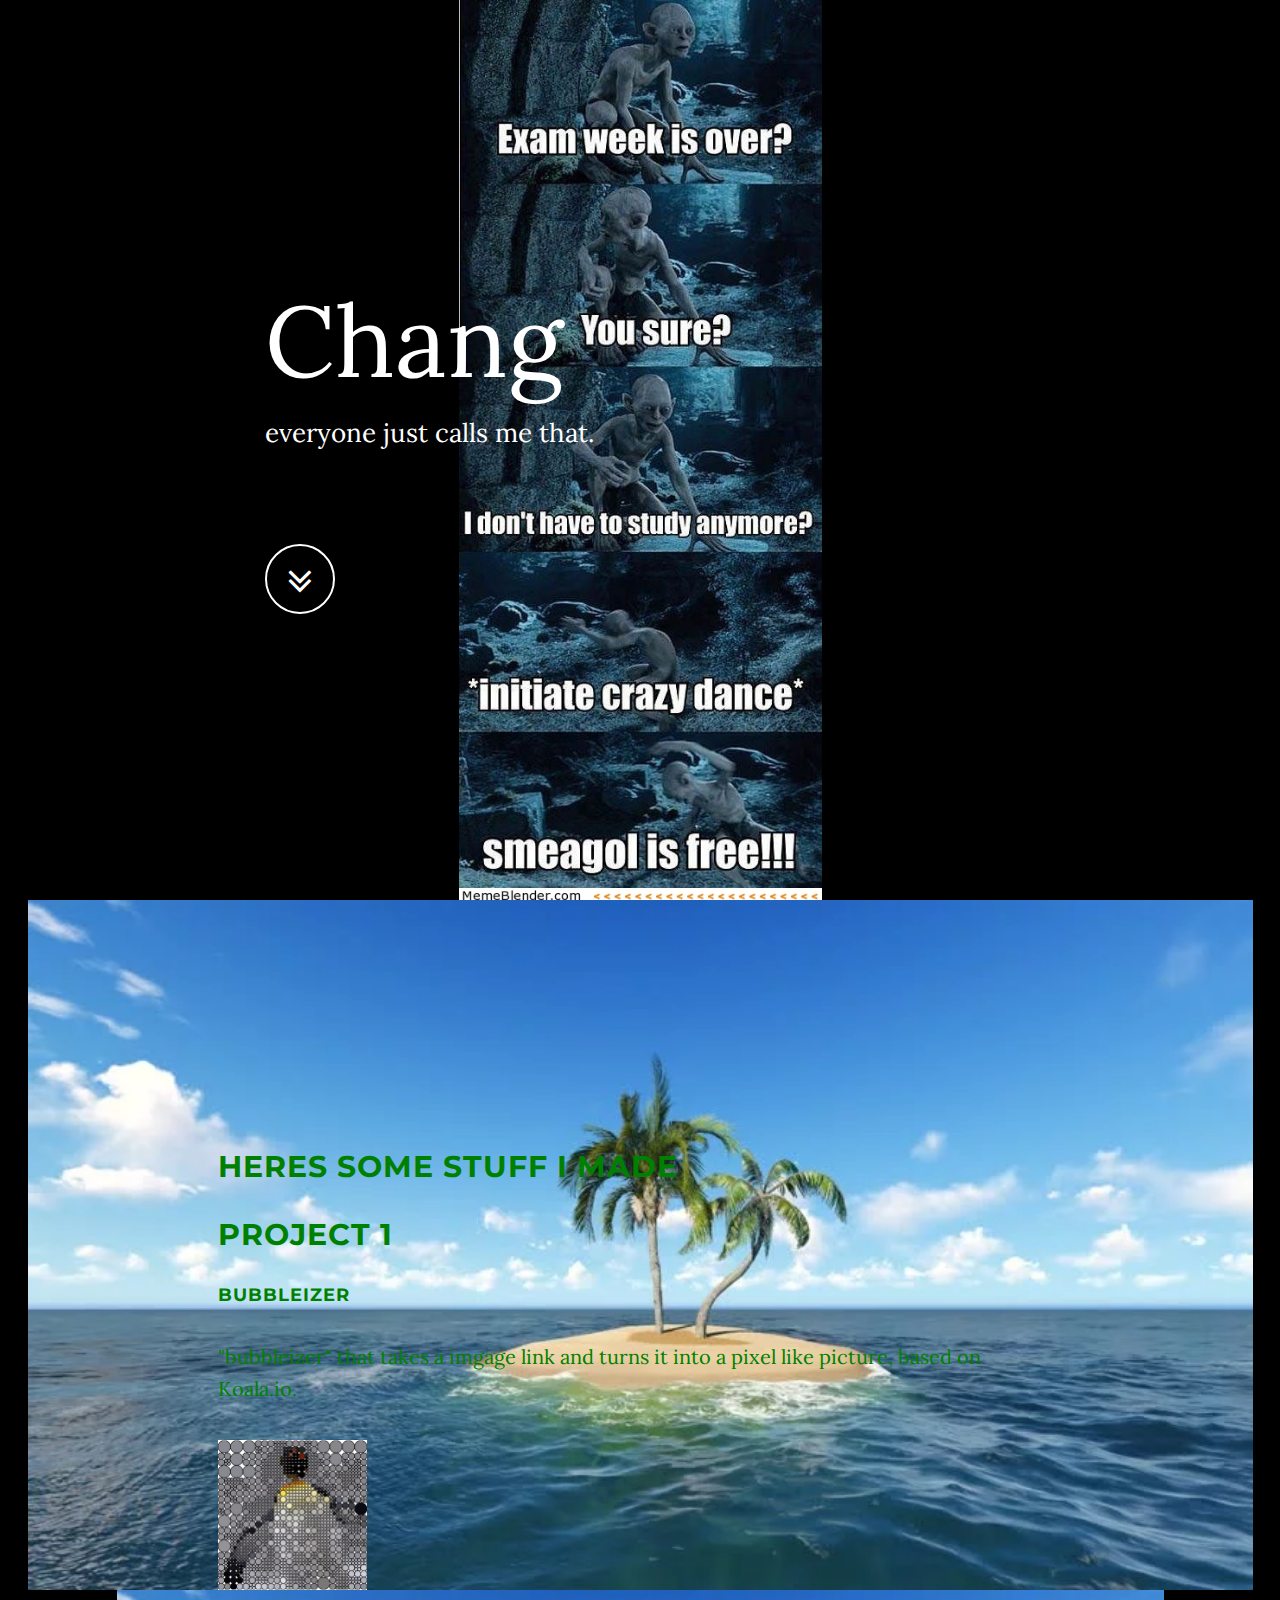
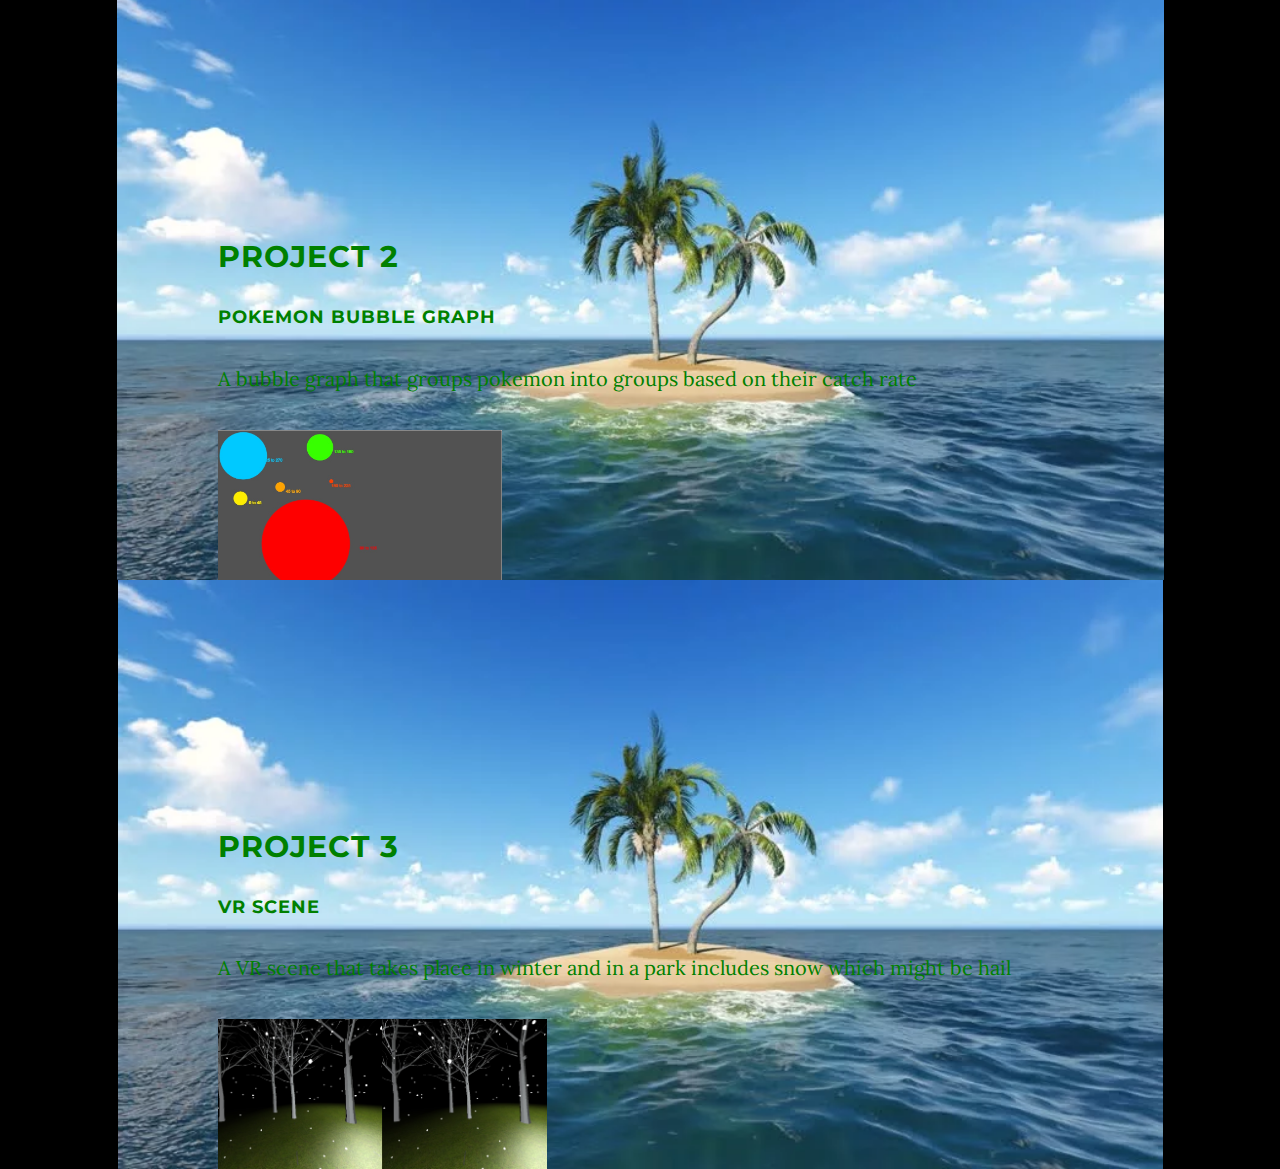
<file: index.html>
<!DOCTYPE html>
<html lang="en">

<head>

  <meta charset="utf-8">
  <meta http-equiv="X-UA-Compatible" content="IE=edge">
  <meta name="viewport" content="width=device-width, initial-scale=1">
  <meta name="description" content="">
  <meta name="author" content="">

  <title>Grayscale - Start Bootstrap Theme</title>

  <!-- Bootstrap Core CSS -->
  <link href="vendor/bootstrap/css/bootstrap.min.css" rel="stylesheet">

  <!-- Custom Fonts -->
  <link href="vendor/font-awesome/css/font-awesome.min.css" rel="stylesheet" type="text/css">
  <link href="https://fonts.googleapis.com/css?family=Lora:400,700,400italic,700italic" rel="stylesheet" type="text/css">
  <link href="https://fonts.googleapis.com/css?family=Montserrat:400,700" rel="stylesheet" type="text/css">

  <!-- Theme CSS -->
  <link href="css/grayscale.css" rel="stylesheet">

  <!-- HTML5 Shim and Respond.js IE8 support of HTML5 elements and media queries -->
  <!-- WARNING: Respond.js doesn't work if you view the page via file:// -->
  <!--[if lt IE 9]>
        <script src="https://oss.maxcdn.com/libs/html5shiv/3.7.0/html5shiv.js"></script>
        <script src="https://oss.maxcdn.com/libs/respond.js/1.4.2/respond.min.js"></script>
    <![endif]-->

</head>

<body id="page-top" data-spy="scroll" data-target=".navbar-fixed-top">

  <!-- Intro Header -->
  <header class="intro">
    <div class="intro-body">
      <div class="container">
        <div class="row">
          <div class="col-md-8 col-md-offset-2">
            <h10 class="brand-heading">Chang</h1>
              <p class="intro-text">everyone just calls me that.</p>
              <a href="#about" class="btn btn-circle page-scroll">
                <i class="fa fa-angle-double-down animated"></i>
              </a>
          </div>
        </div>
      </div>
    </div>
  </header>

  <!-- About Section -->
  <section id="about" class="container content-section text-center">
    <div class="row">
      <div class="col-lg-8 col-lg-offset-2">
        <h2>Heres some stuff I made</h2>
        <h2>Project 1</h2>
        <h4>Bubbleizer</h4>
        <p> "bubbleizer" that takes a imgage link and turns it into a pixel like picture, based on Koala.io.
        </p>
        <a href="bubbles/index.html"><img src="img/bubbles.jpg" height="150px"></a>
        <br>


      </div>
    </div>
  </section>
  <!-- About Section -->
  <section id="about" class="container content-section text-center">
    <div class="row">
      <div class="col-lg-8 col-lg-offset-2">
        <h2>Project 2</h2>
        <h4>Pokemon bubble graph</h4>
        <p>A bubble graph that groups pokemon into groups based on their catch rate </p>
        <a href="pokemon/index.html"><img src="img/pokemon.jpg" height="150px"></a>
      </div>
    </div>
  </section>
  <!-- About Section -->
  <section id="under" class="under content-section text-center">
    <div class="row">
      <div class="col-lg-8 col-lg-offset-2">
        <h2>Project 3</h2>
        <h4>VR scene</h4>
        <p> A VR scene that takes place in winter and in a park includes snow which might be hail </p>
        <a href="vr stuff/index.html"><img src="img/VR.jpg" height="150px"></a>
      </div>
    </div>
  </section>
</body>

</html>
</file>
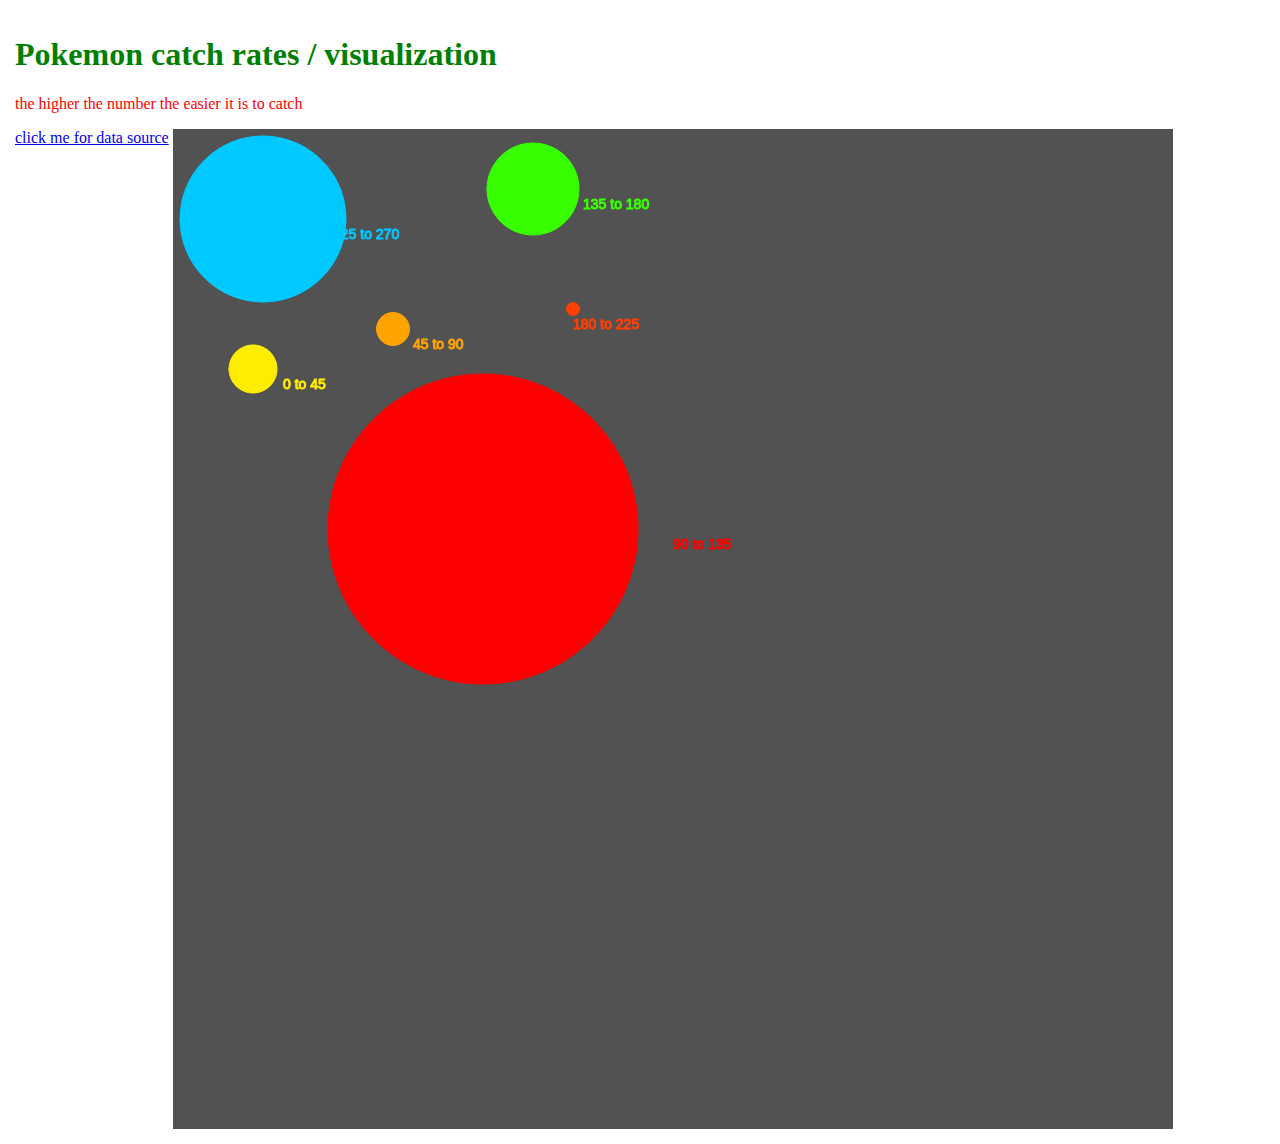
<file: pokemon/index.html>
<!DOCTYPE html>
<html>
  <head>
    <meta charset="UTF-8">
    <title>pokemon</title>
    <script src="libraries/p5.js" type="text/javascript"></script>

    <script src="libraries/p5.dom.js" type="text/javascript"></script>
    <script src="libraries/p5.sound.js" type="text/javascript"></script>

    <script src="sketch.js" type="text/javascript"></script>

    <style> body {padding: 0; margin: 0;} canvas {vertical-align: top;} </style>
    <link rel="stylesheet" type="text/css" href="stylesheet.css" />
  </head>
  <body>
    <h1>Pokemon catch rates / visualization</h1>
    <p>
      the higher the number the easier it is to catch
      </p>
      <a href="https://github.com/dariusk/corpora/blob/master/data/games/pokemon.json">click me for data source</a>
  </body>
</html>
</file>
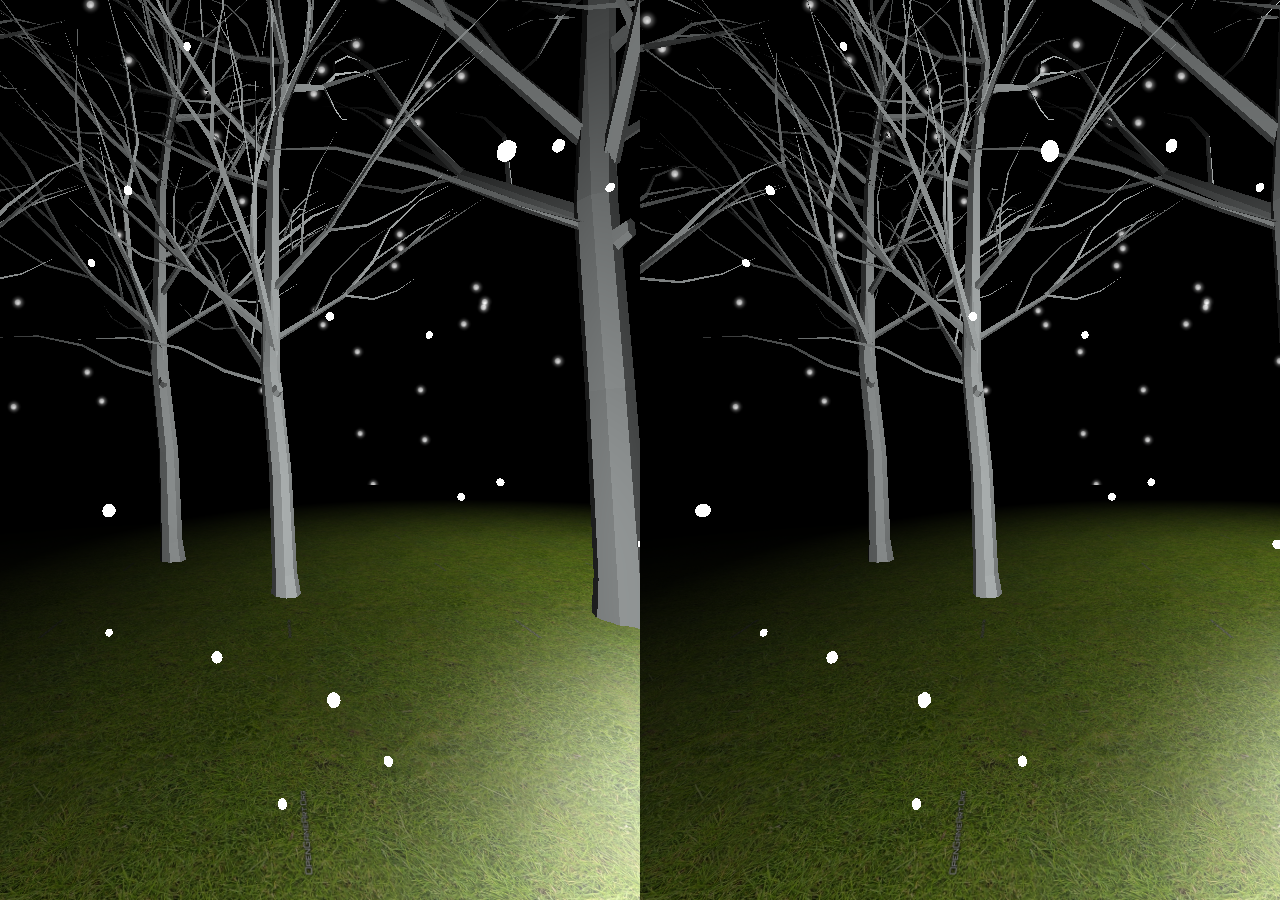
<file: vr stuff/index.html>
<!DOCTYPE html>
<html lang="en">
  <head>
    <title>Google Cardboard Web App</title>
    <meta http-equiv="Content-Type" content="text/html; charset=utf-8" />
    <meta name="viewport" content="width=device-width, user-scalable=no, minimum-scale=1.0, maximum-scale=1.0">
    <style>
      body {
        margin: 0px;
        overflow: hidden;
      }
      #webglviewer {
        bottom: 0;
        left: 0;
        position: absolute;
        right: 0;
        top: 0;
      }
    </style>
  </head>
  <body>
    <div id="webglviewer"></div>
    <script src="./js/three.min.js"></script>
    <script src="./js/StereoEffect.js"></script>
    <script src="./js/DeviceOrientationControls.js"></script>
    <script src="./js/OrbitControls.js"></script>
    <script src="./js/helvetiker_regular.typeface.js"></script>
    <script src="./js/STLLoader.js"></script>

    <script src="script.js"></script>
  </body>
</html>
</file>
<file: pokemon/stylesheet.css>
body {
  padding: 15px;
}
h1 {
  color: green;
  font-family: times;
  font-size: 200%;
}
p  {
  color: red;
  font-family: times ;
  font-size: 100%;
}
</file>
<file: css/grayscale.css>
/*!
 * Start Bootstrap - Grayscale v3.3.7+1 (http://startbootstrap.com/template-overviews/grayscale)
 * Copyright 2013-2016 Start Bootstrap
 * Licensed under MIT (https://github.com/BlackrockDigital/startbootstrap/blob/gh-pages/LICENSE)
 */
body {
  width: 100%;
  height: 100%;
  font-family: "Lora", "Helvetica Neue", Helvetica, Arial, sans-serif;
  color: white;
  background-color: black;
}
html {
  width: 100%;
  height: 100%;
}
h1,
h2,
h3,
h4,
h5,
h6 {
  margin: 0 0 35px;
  text-transform: uppercase;
  font-family: "Montserrat", "Helvetica Neue", Helvetica, Arial, sans-serif;
  font-weight: 700;
  letter-spacing: 1px;
}
p {
  margin: 0 0 25px;
  font-size: 18px;
  line-height: 1.5;
}
@media (min-width: 768px) {
  p {
    margin: 0 0 35px;
    font-size: 20px;
    line-height: 1.6;
  }
}
a {
  color: #42DCA3;
  -webkit-transition: all 0.2s ease-in-out;
  -moz-transition: all 0.2s ease-in-out;
  transition: all 0.2s ease-in-out;
}
a:hover,
a:focus {
  text-decoration: none;
  color: #1d9b6c;
}
.light {
  font-weight: 400;
}
.navbar-custom {
  margin-bottom: 0;
  border-bottom: 1px solid rgba(255, 255, 255, 0.3);
  text-transform: uppercase;
  font-family: "Montserrat", "Helvetica Neue", Helvetica, Arial, sans-serif;
  background-color: black;
}
.navbar-custom .navbar-toggle {
  color: white;
  background-color: rgba(255, 255, 255, 0.2);
  font-size: 12px;
}
.navbar-custom .navbar-toggle:focus,
.navbar-custom .navbar-toggle:active {
  outline: none;
}
.navbar-custom .navbar-brand {
  font-weight: 700;
}
.navbar-custom .navbar-brand:focus {
  outline: none;
}
.navbar-custom a {
  color: white;
}
.navbar-custom .nav li a {
  -webkit-transition: background 0.3s ease-in-out;
  -moz-transition: background 0.3s ease-in-out;
  transition: background 0.3s ease-in-out;
}
.navbar-custom .nav li a:hover {
  color: rgba(255, 255, 255, 0.8);
  outline: none;
  background-color: transparent;
}
.navbar-custom .nav li a:focus,
.navbar-custom .nav li a:active {
  outline: none;
  background-color: transparent;
}
.navbar-custom .nav li.active {
  outline: none;
}
.navbar-custom .nav li.active a {
  background-color: rgba(255, 255, 255, 0.3);
}
.navbar-custom .nav li.active a:hover {
  color: white;
}
@media (min-width: 768px) {
  .navbar-custom {
    padding: 20px 0;
    border-bottom: none;
    letter-spacing: 1px;
    background: transparent;
    -webkit-transition: background 0.5s ease-in-out, padding 0.5s ease-in-out;
    -moz-transition: background 0.5s ease-in-out, padding 0.5s ease-in-out;
    transition: background 0.5s ease-in-out, padding 0.5s ease-in-out;
  }
  .navbar-custom.top-nav-collapse {
    padding: 0;
    background: black;
    border-bottom: 1px solid rgba(255, 255, 255, 0.3);
  }
}
.intro {
  display: table;
  width: 100%;
  height: auto;
  padding: 100px 0;
  text-align: bottom;
  color: white;
  background: url(../img/exam.jpg) no-repeat bottom center scroll;
  background-color: black;
  -webkit-background-size: cover;
  -moz-background-size: cover;
  background-size: contain;
  -o-background-size: cover;
}
.intro .intro-body {
  display: table-cell;
  vertical-align: middle;
}
.intro .intro-body .brand-heading {
  font-size: 40px;
}
.intro .intro-body .intro-text {
  font-size: 18px;
}
@media (min-width: 768px) {
  .intro {
    height: 100%;
    padding: 0;
  }
  .intro .intro-body .brand-heading {
    font-size: 100px;
  }
  .intro .intro-body .intro-text {
    font-size: 26px;
  }
}
.btn-circle {
  width: 70px;
  height: 70px;
  margin-top: 15px;
  padding: 7px 16px;
  border: 2px solid white;
  border-radius: 100% !important;
  font-size: 40px;
  color: white;
  background: transparent;
  -webkit-transition: background 0.3s ease-in-out;
  -moz-transition: background 0.3s ease-in-out;
  transition: background 0.3s ease-in-out;
}
.btn-circle:hover,
.btn-circle:focus {
  outline: none;
  color: white;
  background: rgba(255, 255, 255, 0.1);
}
.btn-circle i.animated {
  -webkit-transition-property: -webkit-transform;
  -webkit-transition-duration: 1s;
  -moz-transition-property: -moz-transform;
  -moz-transition-duration: 1s;
}
.btn-circle:hover i.animated {
  -webkit-animation-name: pulse;
  -moz-animation-name: pulse;
  -webkit-animation-duration: 1.5s;
  -moz-animation-duration: 1.5s;
  -webkit-animation-iteration-count: infinite;
  -moz-animation-iteration-count: infinite;
  -webkit-animation-timing-function: linear;
  -moz-animation-timing-function: linear;
}
@-webkit-keyframes pulse {
  0% {
    -webkit-transform: scale(1);
    transform: scale(1);
  }
  50% {
    -webkit-transform: scale(1.2);
    transform: scale(1.2);
  }
  100% {
    -webkit-transform: scale(1);
    transform: scale(1);
  }
}
@-moz-keyframes pulse {
  0% {
    -moz-transform: scale(1);
    transform: scale(1);
  }
  50% {
    -moz-transform: scale(1.2);
    transform: scale(1.2);
  }
  100% {
    -moz-transform: scale(1);
    transform: scale(1);
  }
}
.content-section {
  display: top;
  width: 100%;
  height: auto;
  padding: 0px 0;
  text-align: left;
  color: green;
  padding-top: 0px;
    background: url(../img/why.jpg) no-repeat bottom center scroll;
      -webkit-background-size: cover;
  -moz-background-size: cover;
  background-size: contain;
  -o-background-size: cover;

}
.download-section {
  width: 100%;
  padding: 50px 0;
  color: white;
  background: url(../img/downloads-bg.jpg) no-repeat center center scroll;
  background-color: black;
  -webkit-background-size: cover;
  -moz-background-size: cover;
  background-size: cover;
  -o-background-size: cover;
}
#map {
  width: 100%;
  height: 200px;
  margin-top: 100px;
}
@media (min-width: 767px) {
  .content-section {
    padding-top: 250px;
  }
  .download-section {
    padding: 100px 0;
  }
  #map {
    height: 400px;
    margin-top: 250px;
  }
}
.btn {
  text-transform: uppercase;
  font-family: "Montserrat", "Helvetica Neue", Helvetica, Arial, sans-serif;
  font-weight: 400;
  -webkit-transition: all 0.3s ease-in-out;
  -moz-transition: all 0.3s ease-in-out;
  transition: all 0.3s ease-in-out;
  border-radius: 0;
}
.btn-default {
  border: 1px solid #42DCA3;
  color: #42DCA3;
  background-color: transparent;
}
.btn-default:hover,
.btn-default:focus {
  border: 1px solid #42DCA3;
  outline: none;
  color: black;
  background-color: #42DCA3;
}
ul.banner-social-buttons {
  margin-top: 0;
}
@media (max-width: 1199px) {
  ul.banner-social-buttons {
    margin-top: 15px;
  }
}
@media (max-width: 767px) {
  ul.banner-social-buttons li {
    display: block;
    margin-bottom: 20px;
    padding: 0;
  }
  ul.banner-social-buttons li:last-child {
    margin-bottom: 0;
  }
}
footer {
  padding: 50px 0;
}
footer p {
  margin: 0;
}
::-moz-selection {
  text-shadow: none;
  background: #fcfcfc;
  background: rgba(255, 255, 255, 0.2);
}
::selection {
  text-shadow: none;
  background: #fcfcfc;
  background: rgba(255, 255, 255, 0.2);
}
img::selection {
  background: transparent;
}
img::-moz-selection {
  background: transparent;
}
body {
  webkit-tap-highlight-color: rgba(255, 255, 255, 0.2);
}
</file>
